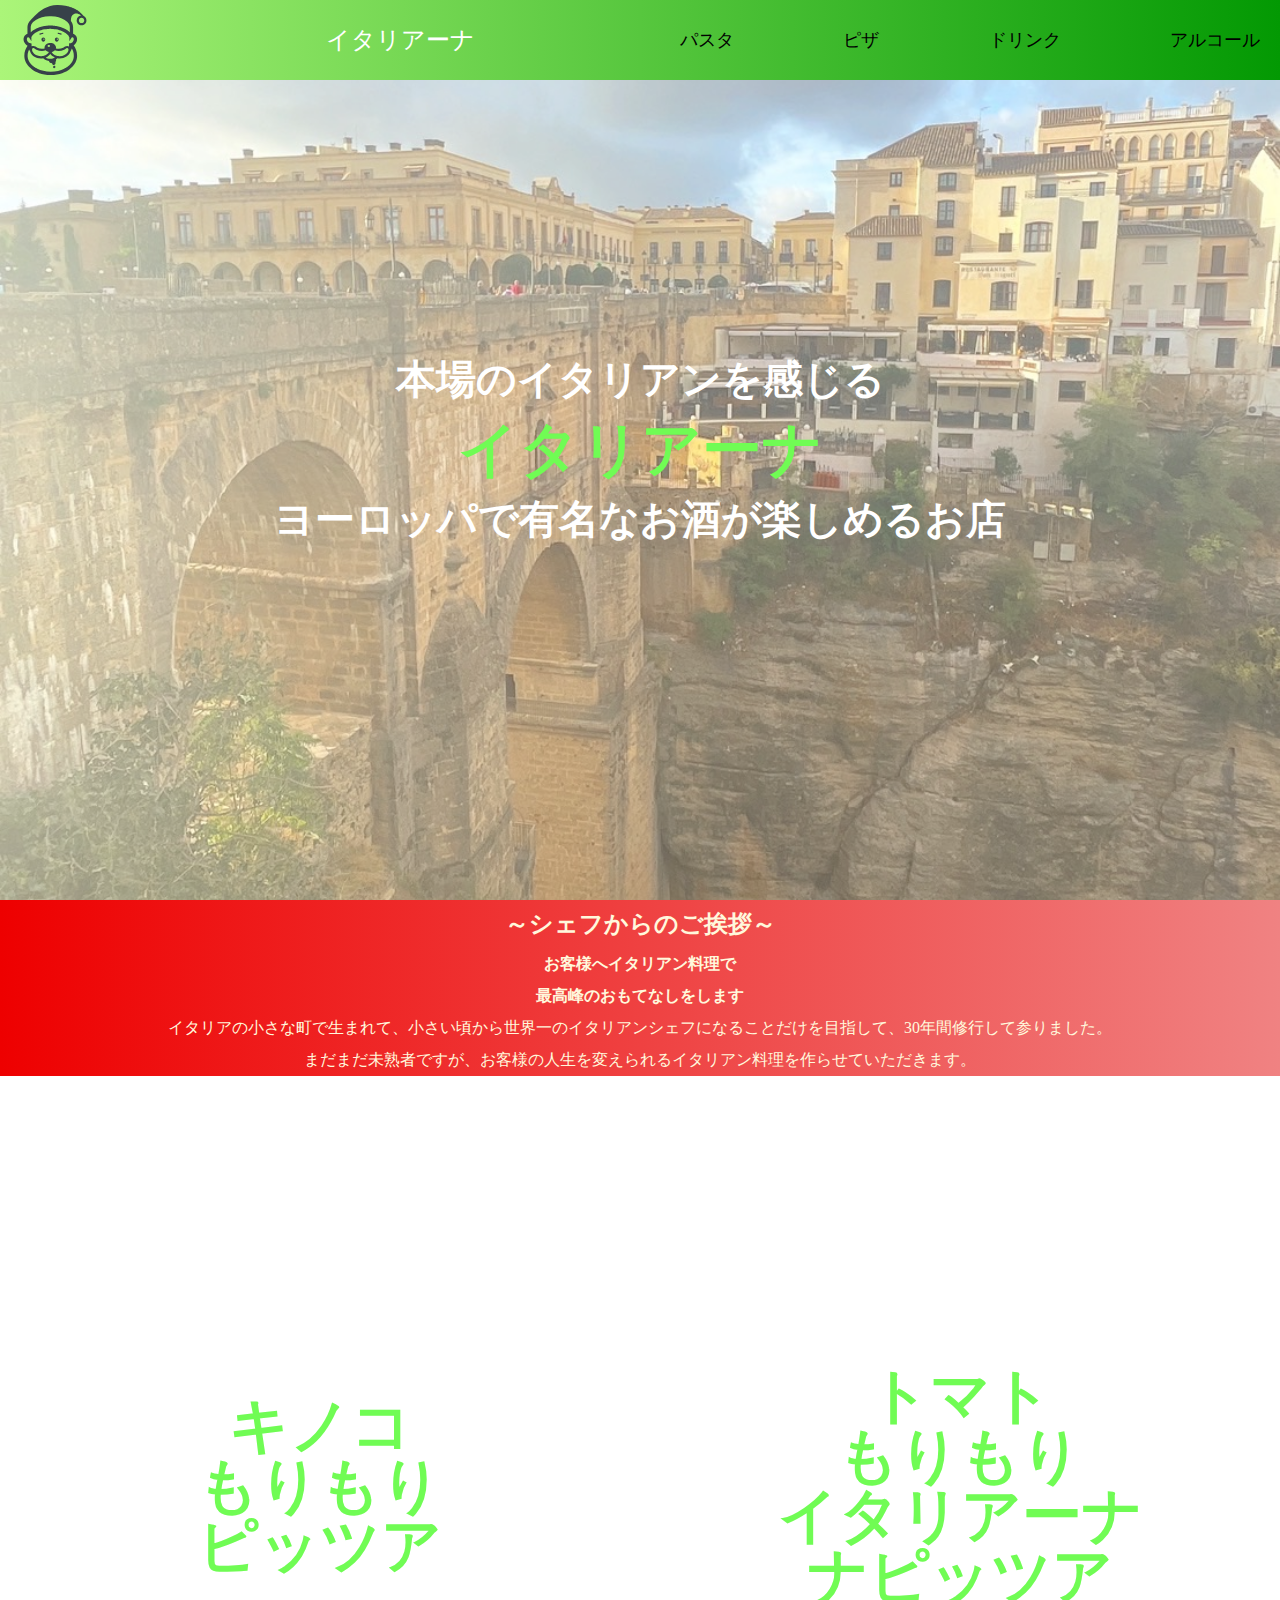
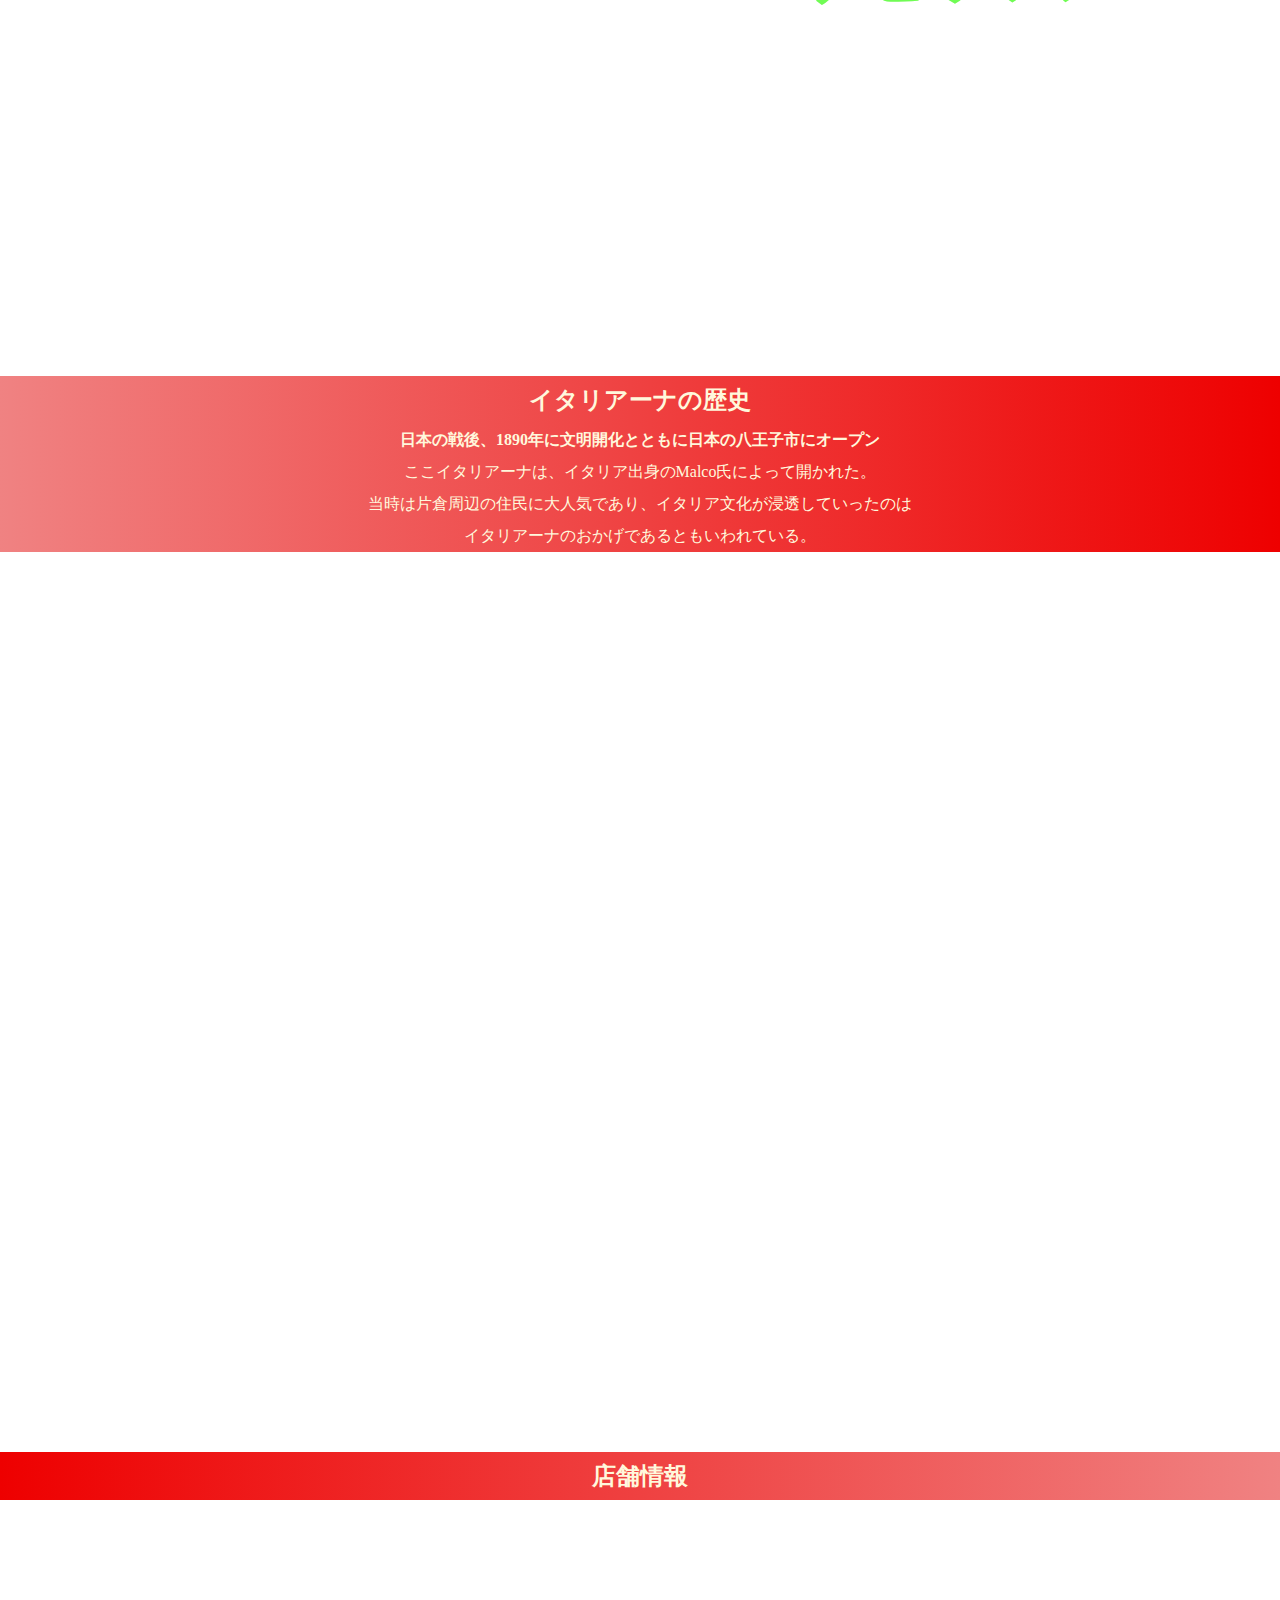
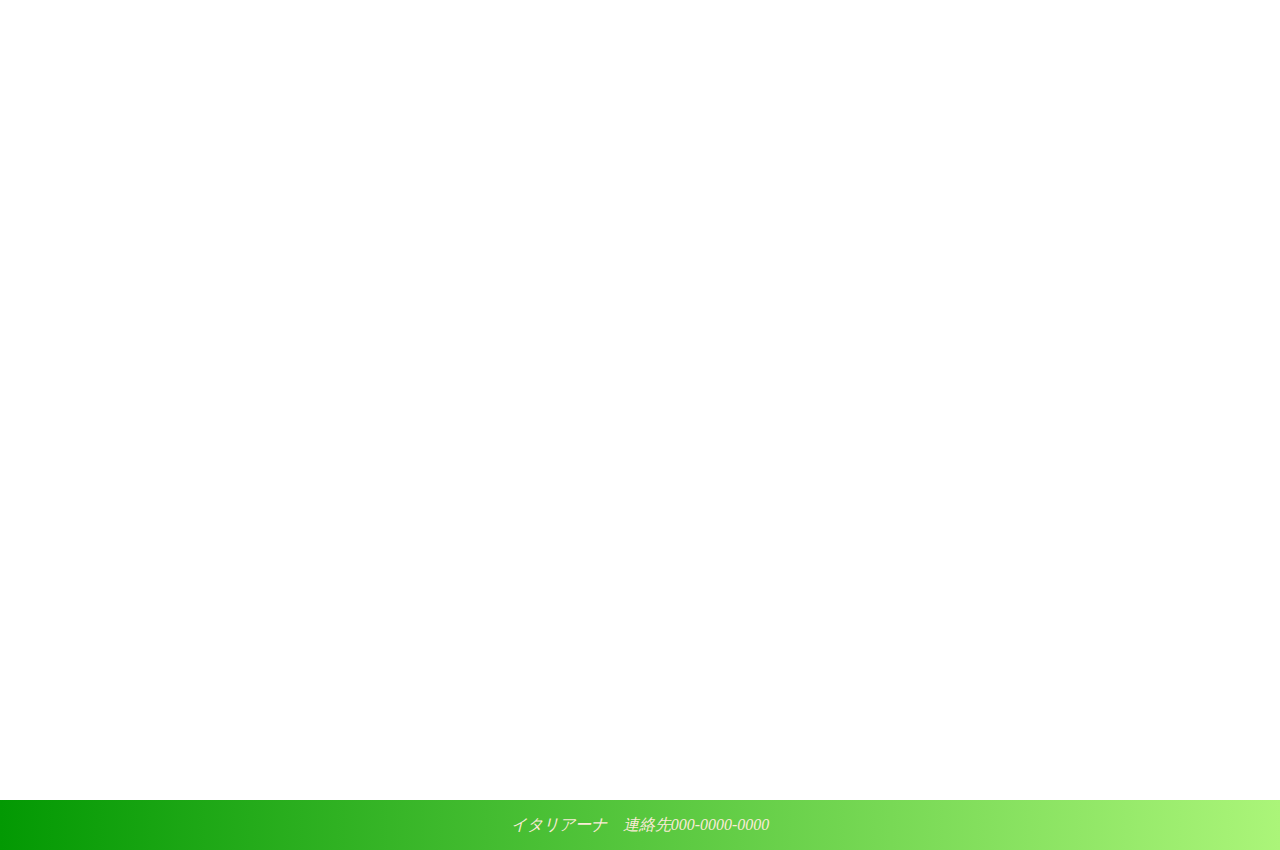
<file: index.html>
<!DOCTYPE html>
<html lang="ja">
    <head>
        <meta charset="UTF-8">
        <meta http-equiv="X-UA-Compatible" content="IE=edge">
        <meta name="viewport" content="width=device-width, initial-scale=1.0">
        <link rel="stylesheet" href="css/style.css">
        <title>イタリアーナ</title>
    </head>
    <body>
        <div class="container">
            <header class="header">
                <div class="header__inner">
                    <h1 class="header__title header-title">
                        <a href="#">
                            <img src="images/logo/santa.svg" alt="ロゴ画像">
                        </a>
                    </h1>
                    <div class="restaurant" style="font-size: 150%; color:white">イタリアーナ</div>
                    <nav class="header__nav nav" id="js-nav">
                        <ul class="nav__items nav-items">
                            <li class="nav-items__item"><a href="/">パスタ</a></li>
                            <li class="nav-items__item"><a href="/">ピザ</a></li>
                            <li class="nav-items__item"><a href="/">ドリンク</a></li>
                            <li class="nav-items__item"><a href="/sub/index.html">アルコール</a></li>
                        </ul>
                    </nav>
                    <button class="header__info info" id="js-info">
                        <span></span>
                        <span></span>
                        <span></span>
                    </button>
                </div>
            </header>

            <main class="main">
                <div class="main__inner main__inner3">
                    <div>
                        <h1>本場のイタリアンを感じる</h1>
                        <h2>イタリアーナ</h2>
                        <h3>ヨーロッパで有名なお酒が楽しめるお店</h3>
                    </div>
                </div>

                <div class="contents content">
                    <h1>～シェフからのご挨拶～</h1>
                <h2>お客様へイタリアン料理で<br>最高峰のおもてなしをします</h2>
                    <p>
                        イタリアの小さな町で生まれて、小さい頃から世界一のイタリアンシェフになることだけを目指して、30年間修行して参りました。
                        <br>まだまだ未熟者ですが、お客様の人生を変えられるイタリアン料理を作らせていただきます。
                    </p>
                </div>
                
                <a href="/~c0b21122/index.html">
                    <div style="display: flex;">
                        <div class="main__inner main__inner4">
                            <div>
                                <h1>イタリアーナ特製</h1>
                                <h2>キノコ<br>もりもり<br>ピッツア</h2>
                                <p><u>一口食べた瞬間</u><br>あなたの口の中いっぱいに<br>キノコの香りが！</p>
                            </div>
                        </div>
                        <div class="main__inner main__inner5">
                            <div>
                                <h1>イタリアーナ特製</h1>
                                <h2>トマト<br>もりもり<br>イタリアーナ<br>ナピッツア</h2>
                                <p><u>ヨーロッパ産</u><br>トマトをふんだんに<br>味わえる！</p>
                            </div>
                        </div>
                    </div>
                </a>

                <div class="contents content1">
                    <h1>イタリアーナの歴史</h1>
                    <h2>日本の戦後、1890年に文明開化とともに日本の八王子市にオープン</h2>
                    <p>
                        ここイタリアーナは、イタリア出身のMalco氏によって開かれた。
                        <br>当時は片倉周辺の住民に大人気であり、イタリア文化が浸透していったのは
                        <br>イタリアーナのおかげであるともいわれている。
                    </p>
                </div>

                <div class="main__inner main__inner2">
                    <div style="line-height: 2;">
                        <h1>ヨーロッパ風テラスもご用意しております</h1>
                        <h3>ご利用のお客様からは<br>「日本一のテラスです」<br>とお声をいただいております</h3>
                    </div>
                </div>

                <div class="contents content2">
                    <h1>店舗情報</h1>
                </div>

                <div class="main__inner main__inner1">
                    <div id="calender">
                        <table>
                            <tr>
                                <th>曜日</th>
                                <th>時間帯</th>
                            </tr>
                            <tr>
                                <td>月</td>
                                <td>clsoed</td>
                            </tr>
                            <tr>
                                <td>火</td>
                            <td>10:00~21:00</td>
                            </tr>
                            <tr>
                                <td>水</td>
                                <td>10:00~21:00</td>
                            </tr>
                            <tr>
                                <td>木</td>
                                <td>closed</td>
                            </tr>
                            <tr>
                                <td>金</td>
                                <td>10:00~21:00</td>
                            </tr>
                            <tr>
                                <td>土</td>
                                <td>9:00~22:00</td>
                            </tr>
                            <tr>
                                <td>日</td>
                                <td>9:00~22:00</td>
                            </tr>
                        </table>
                    </div>

                    <div id="access">
                        <p>イタリアーナ　片柳店</p>
                        <iframe src="https://www.google.com/maps/embed?pb=!1m18!1m12!1m3!1d3243.060004354666!2d139.3383109222105!3d35.62624722168043!2m3!1f0!2f0!3f0!3m2!1i1024!2i768!4f13.1!3m3!1m2!1s0x60191da087251b27%3A0x6ab4ad357b17d869!2z5p2x5Lqs5bel56eR5aSn5a2mIOeglOeptuajn--8oQ!5e0!3m2!1sja!2sjp!4v1667754700833!5m2!1sja!2sjp" style="border:0;" allowfullscreen="" loading="lazy" referrerpolicy="no-referrer-when-downgrade"></iframe>
                    </div>                    
                </div>
            </main>

            <footer class="footer">
                <div class="footer__inner">
                    <div>イタリアーナ　連絡先000-0000-0000</div>
                </div>
            </footer>

        </div>
        <script src="/js/index.js"></script>
    </body>
</html>
</file>
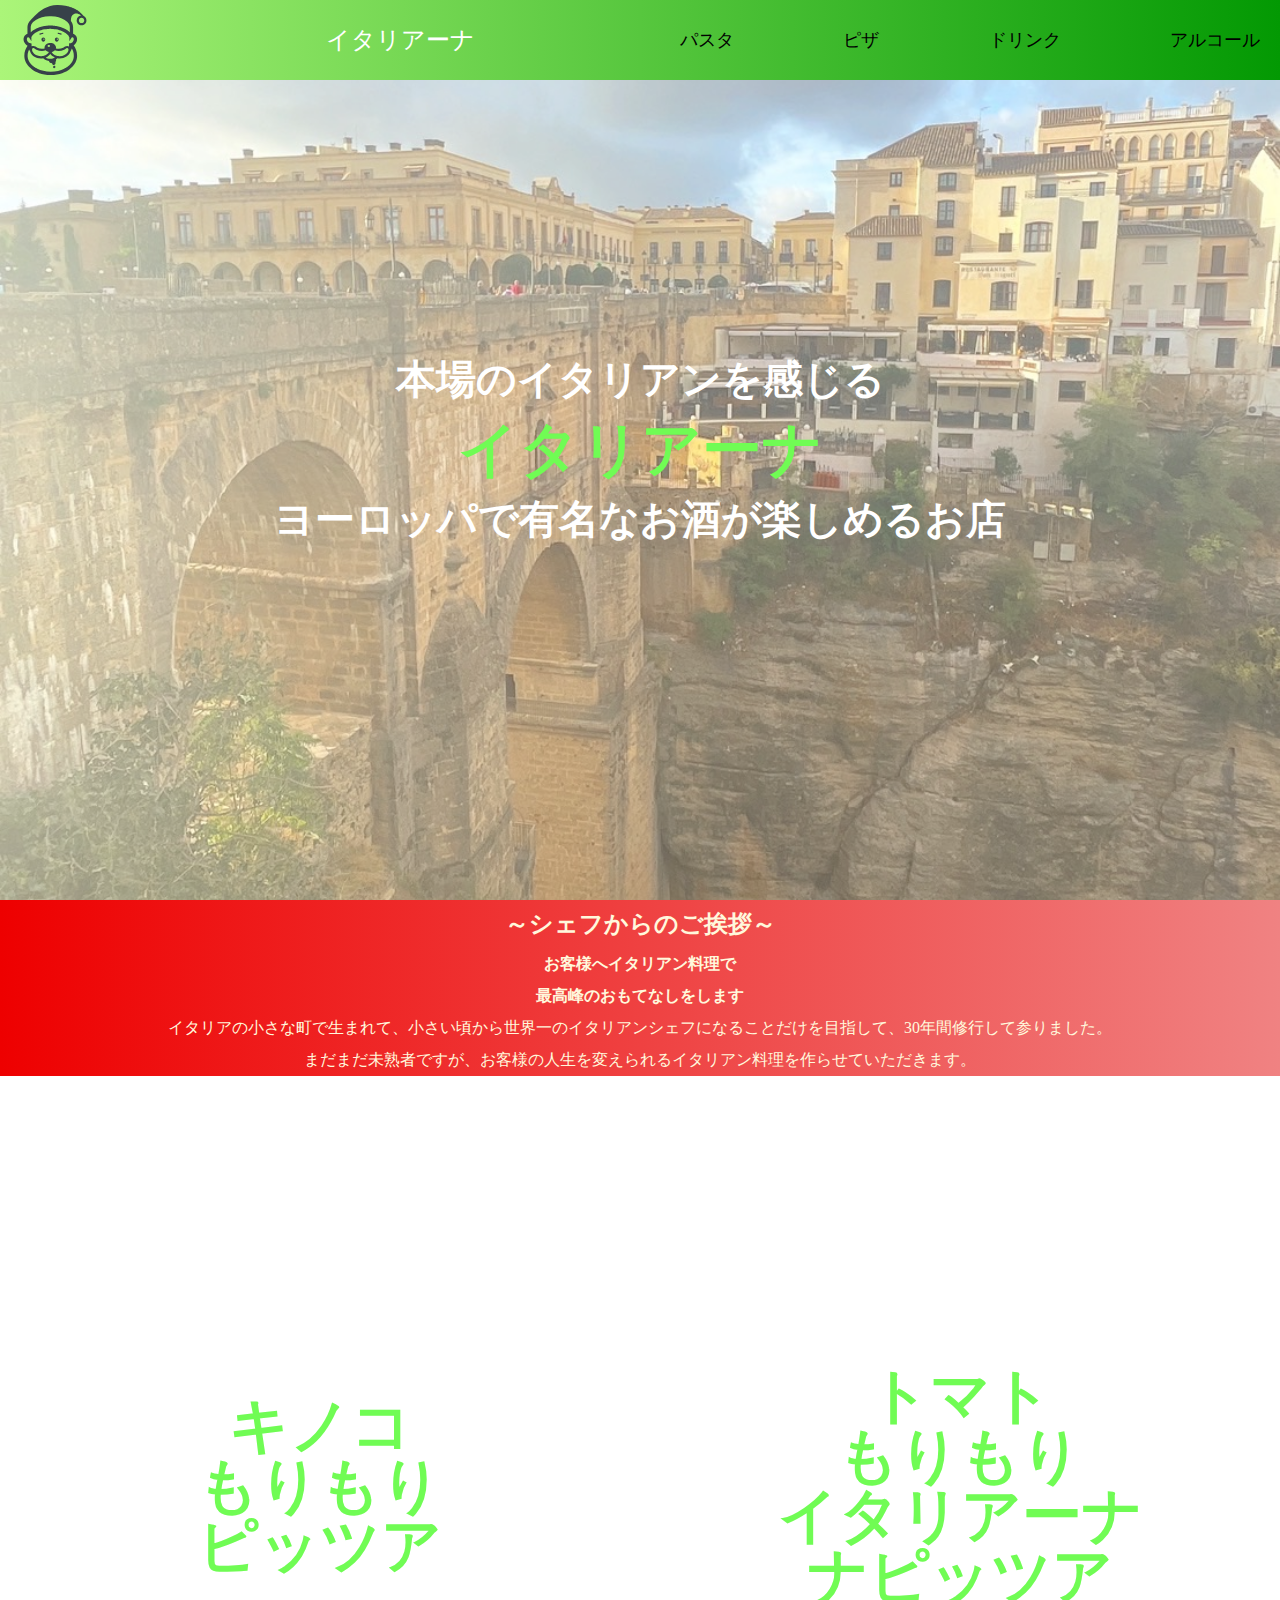
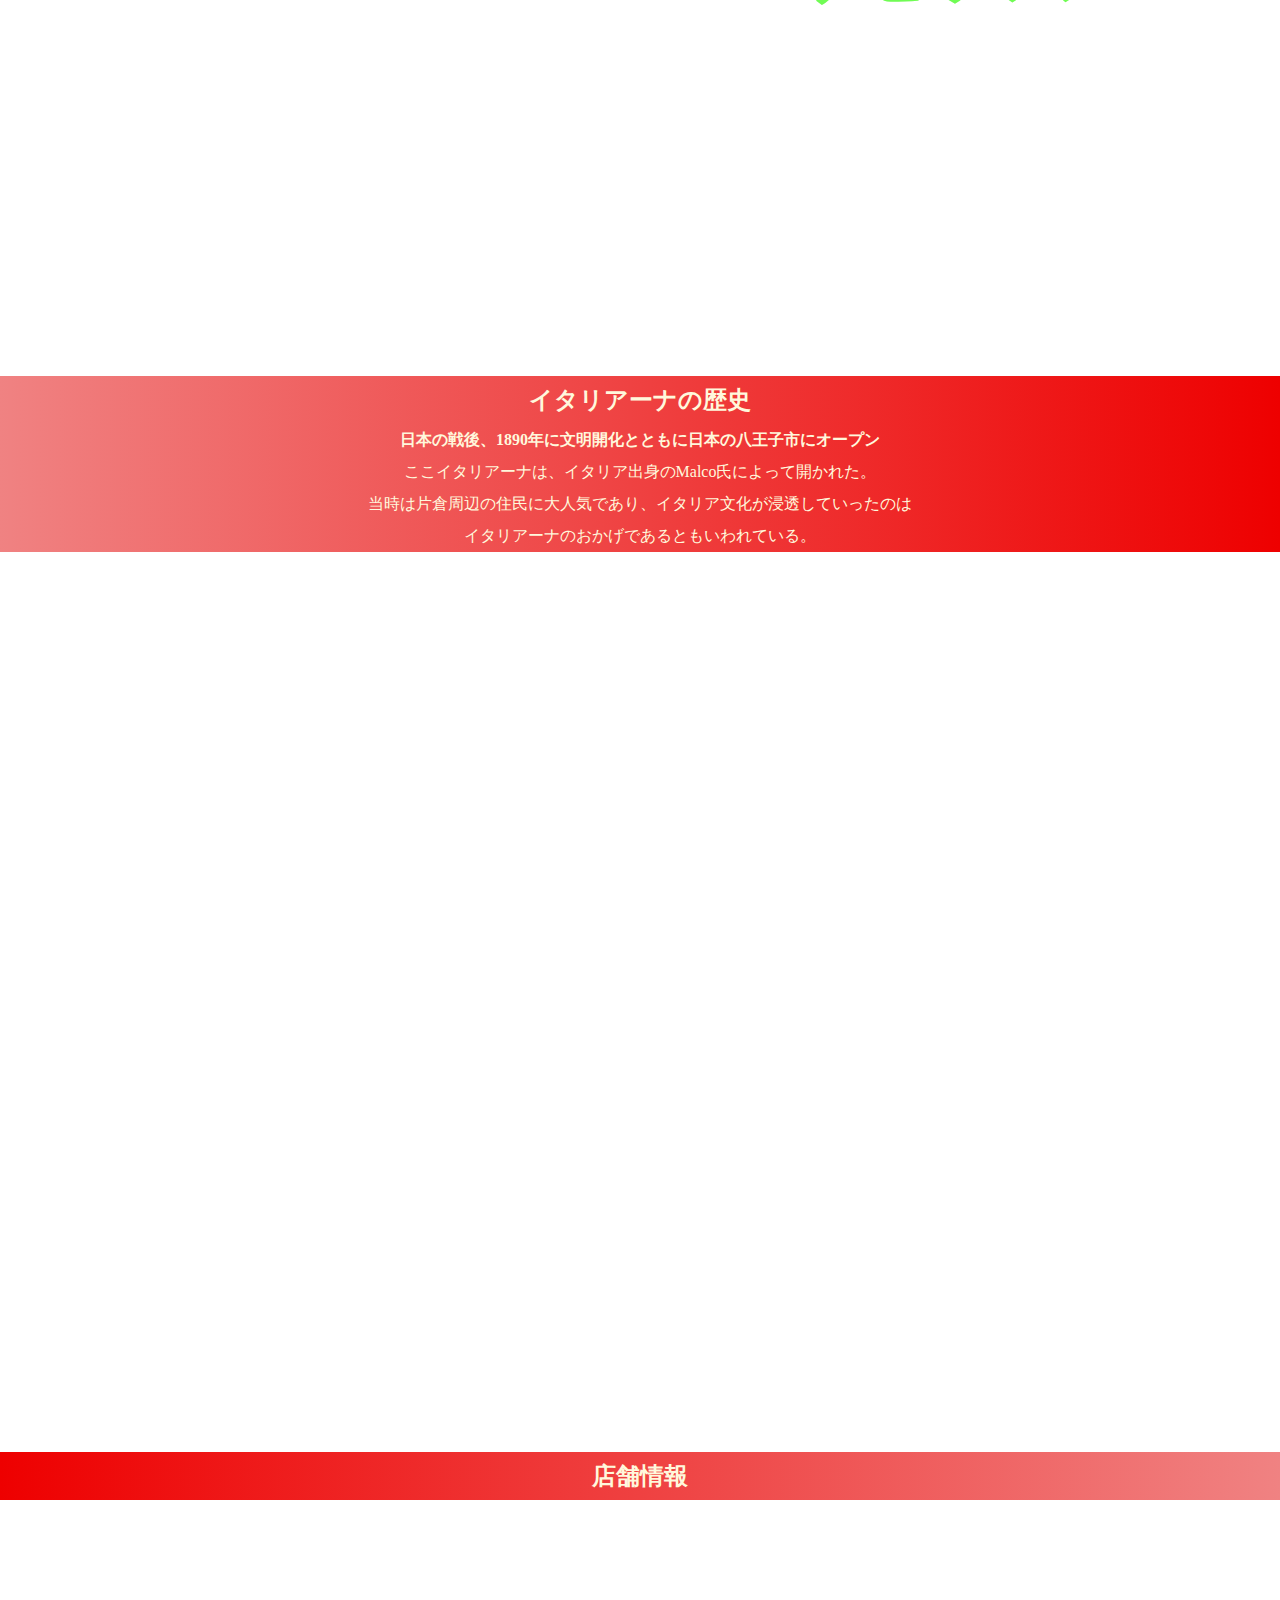
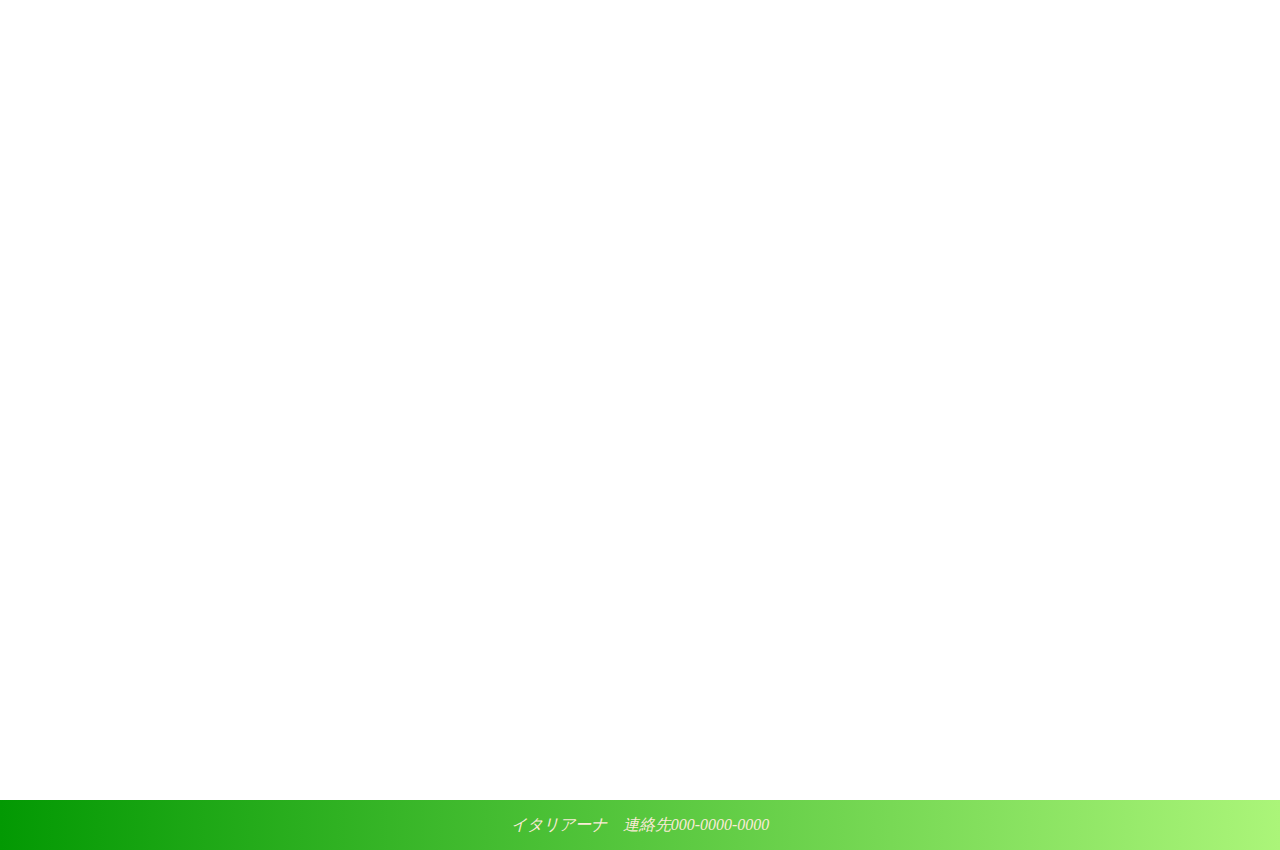
<file: public/index.html>
<!DOCTYPE html>
<html lang="ja">
    <head>
        <meta charset="UTF-8">
        <meta http-equiv="X-UA-Compatible" content="IE=edge">
        <meta name="viewport" content="width=device-width, initial-scale=1.0">
        <link rel="stylesheet" href="css/style.css">
        <title>イタリアーナ</title>
    </head>
    <body>
        <div class="container">
            <header class="header">
                <div class="header__inner">
                    <h1 class="header__title header-title">
                        <a href="#">
                            <img src="/images/logo/santa.svg" alt="ロゴ画像">
                        </a>
                    </h1>
                    <div class="restaurant" style="font-size: 150%; color:white">イタリアーナ</div>
                    <nav class="header__nav nav" id="js-nav">
                        <ul class="nav__items nav-items">
                            <li class="nav-items__item"><a href="/">パスタ</a></li>
                            <li class="nav-items__item"><a href="/">ピザ</a></li>
                            <li class="nav-items__item"><a href="/">ドリンク</a></li>
                            <li class="nav-items__item"><a href="/sub/index.html">アルコール</a></li>
                        </ul>
                    </nav>
                    <button class="header__info info" id="js-info">
                        <span></span>
                        <span></span>
                        <span></span>
                    </button>
                </div>
            </header>

            <main class="main">
                <div class="main__inner main__inner3">
                    <div>
                        <h1>本場のイタリアンを感じる</h1>
                        <h2>イタリアーナ</h2>
                        <h3>ヨーロッパで有名なお酒が楽しめるお店</h3>
                    </div>
                </div>

                <div class="contents content">
                    <h1>～シェフからのご挨拶～</h1>
                <h2>お客様へイタリアン料理で<br>最高峰のおもてなしをします</h2>
                    <p>
                        イタリアの小さな町で生まれて、小さい頃から世界一のイタリアンシェフになることだけを目指して、30年間修行して参りました。
                        <br>まだまだ未熟者ですが、お客様の人生を変えられるイタリアン料理を作らせていただきます。
                    </p>
                </div>
                
                <a href="/~c0b21122/index.html">
                    <div style="display: flex;">
                        <div class="main__inner main__inner4">
                            <div>
                                <h1>イタリアーナ特製</h1>
                                <h2>キノコ<br>もりもり<br>ピッツア</h2>
                                <p><u>一口食べた瞬間</u><br>あなたの口の中いっぱいに<br>キノコの香りが！</p>
                            </div>
                        </div>
                        <div class="main__inner main__inner5">
                            <div>
                                <h1>イタリアーナ特製</h1>
                                <h2>トマト<br>もりもり<br>イタリアーナ<br>ナピッツア</h2>
                                <p><u>ヨーロッパ産</u><br>トマトをふんだんに<br>味わえる！</p>
                            </div>
                        </div>
                    </div>
                </a>

                <div class="contents content1">
                    <h1>イタリアーナの歴史</h1>
                    <h2>日本の戦後、1890年に文明開化とともに日本の八王子市にオープン</h2>
                    <p>
                        ここイタリアーナは、イタリア出身のMalco氏によって開かれた。
                        <br>当時は片倉周辺の住民に大人気であり、イタリア文化が浸透していったのは
                        <br>イタリアーナのおかげであるともいわれている。
                    </p>
                </div>

                <div class="main__inner main__inner2">
                    <div style="line-height: 2;">
                        <h1>ヨーロッパ風テラスもご用意しております</h1>
                        <h3>ご利用のお客様からは<br>「日本一のテラスです」<br>とお声をいただいております</h3>
                    </div>
                </div>

                <div class="contents content2">
                    <h1>店舗情報</h1>
                </div>

                <div class="main__inner main__inner1">
                    <div id="calender">
                        <table>
                            <tr>
                                <th>曜日</th>
                                <th>時間帯</th>
                            </tr>
                            <tr>
                                <td>月</td>
                                <td>clsoed</td>
                            </tr>
                            <tr>
                                <td>火</td>
                            <td>10:00~21:00</td>
                            </tr>
                            <tr>
                                <td>水</td>
                                <td>10:00~21:00</td>
                            </tr>
                            <tr>
                                <td>木</td>
                                <td>closed</td>
                            </tr>
                            <tr>
                                <td>金</td>
                                <td>10:00~21:00</td>
                            </tr>
                            <tr>
                                <td>土</td>
                                <td>9:00~22:00</td>
                            </tr>
                            <tr>
                                <td>日</td>
                                <td>9:00~22:00</td>
                            </tr>
                        </table>
                    </div>

                    <div id="access">
                        <p>イタリアーナ　片柳店</p>
                        <iframe src="https://www.google.com/maps/embed?pb=!1m18!1m12!1m3!1d3243.060004354666!2d139.3383109222105!3d35.62624722168043!2m3!1f0!2f0!3f0!3m2!1i1024!2i768!4f13.1!3m3!1m2!1s0x60191da087251b27%3A0x6ab4ad357b17d869!2z5p2x5Lqs5bel56eR5aSn5a2mIOeglOeptuajn--8oQ!5e0!3m2!1sja!2sjp!4v1667754700833!5m2!1sja!2sjp" style="border:0;" allowfullscreen="" loading="lazy" referrerpolicy="no-referrer-when-downgrade"></iframe>
                    </div>                    
                </div>
            </main>

            <footer class="footer">
                <div class="footer__inner">
                    <div>イタリアーナ　連絡先000-0000-0000</div>
                </div>
            </footer>

        </div>
        <script src="/js/index.js"></script>
    </body>
</html>
</file>
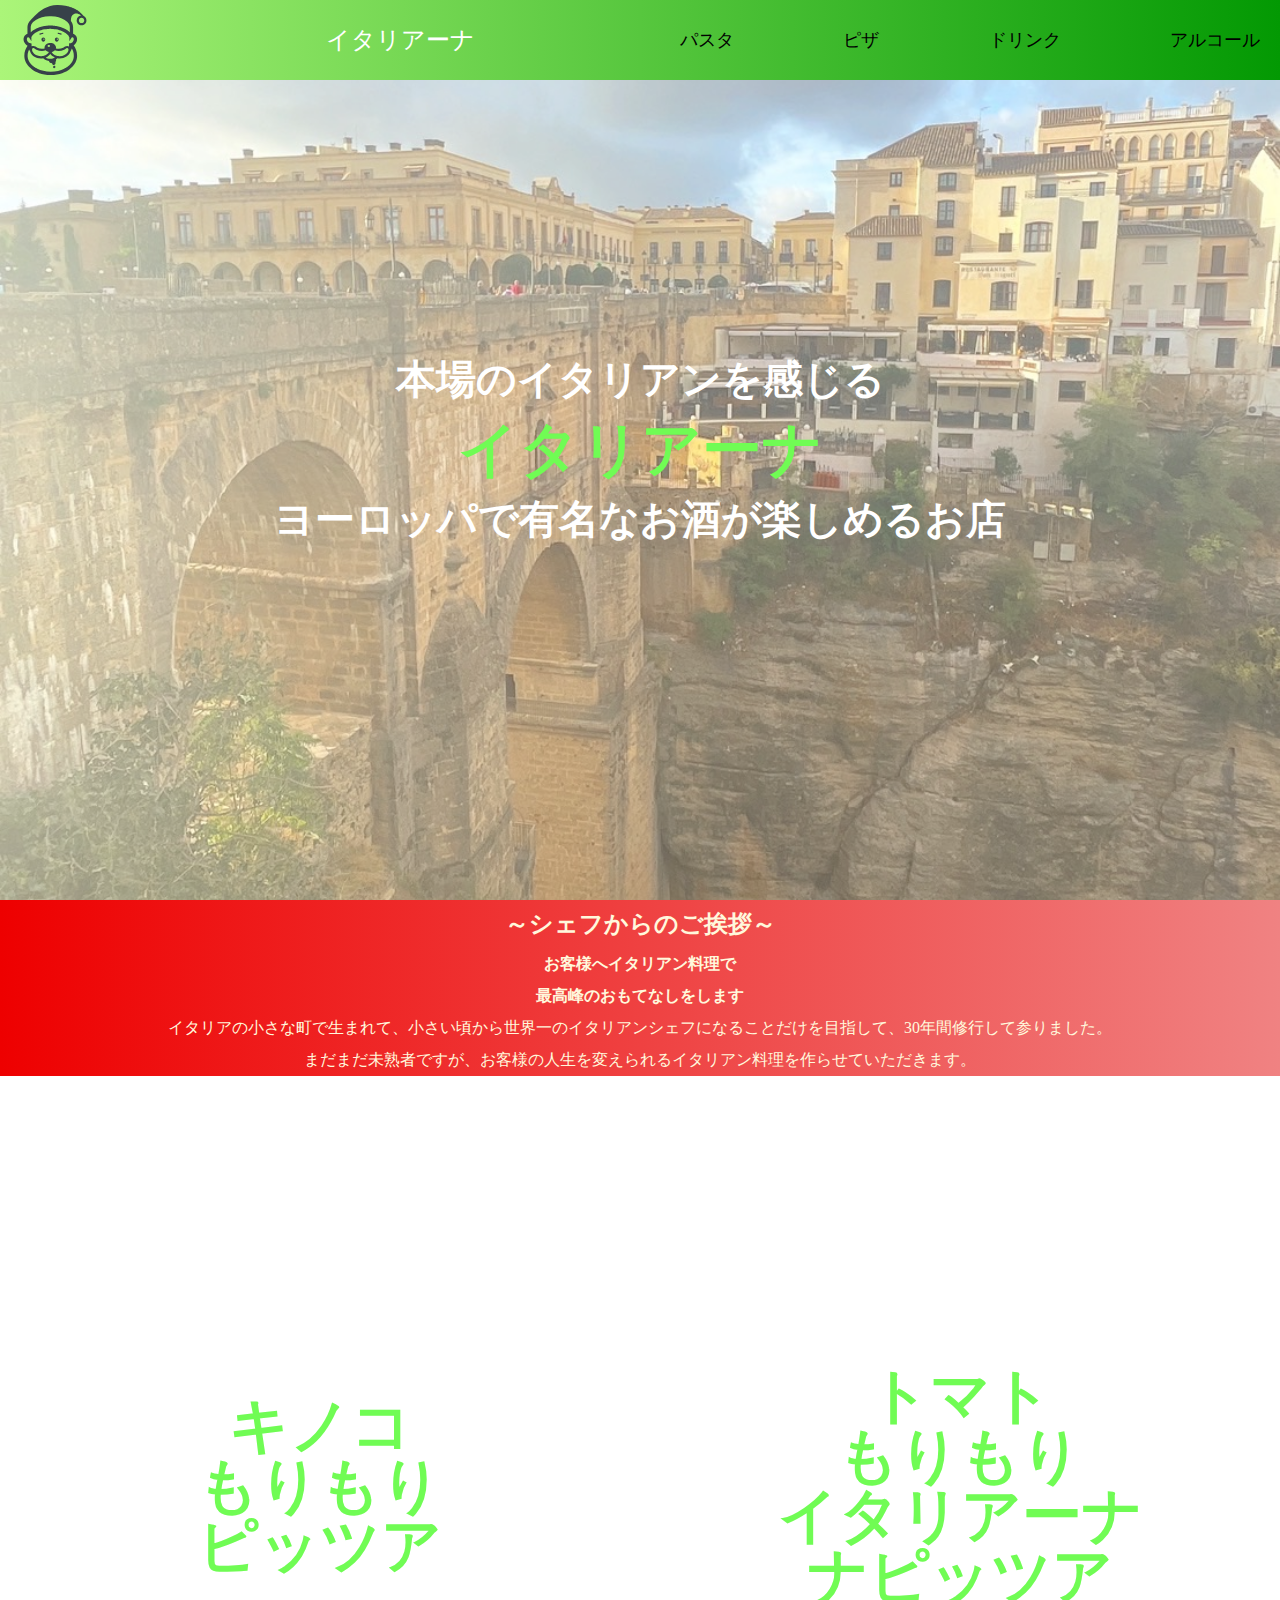
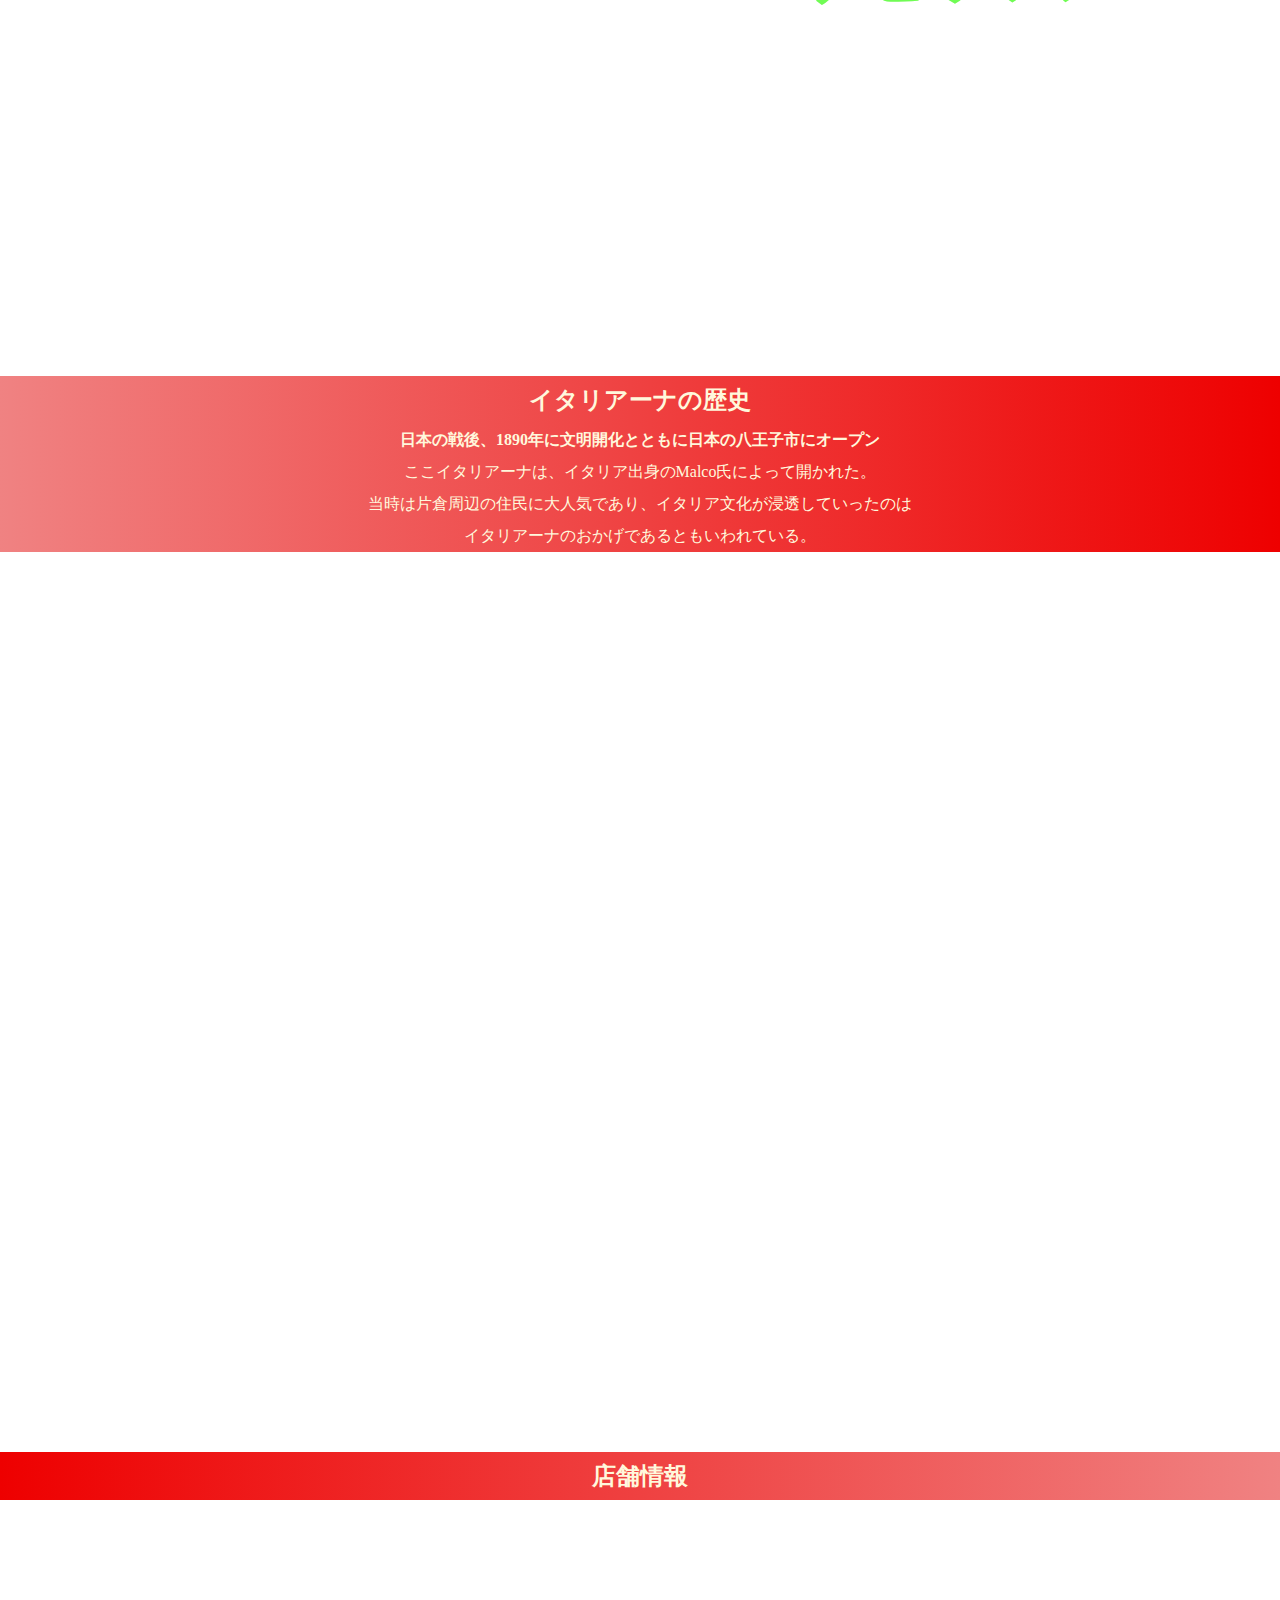
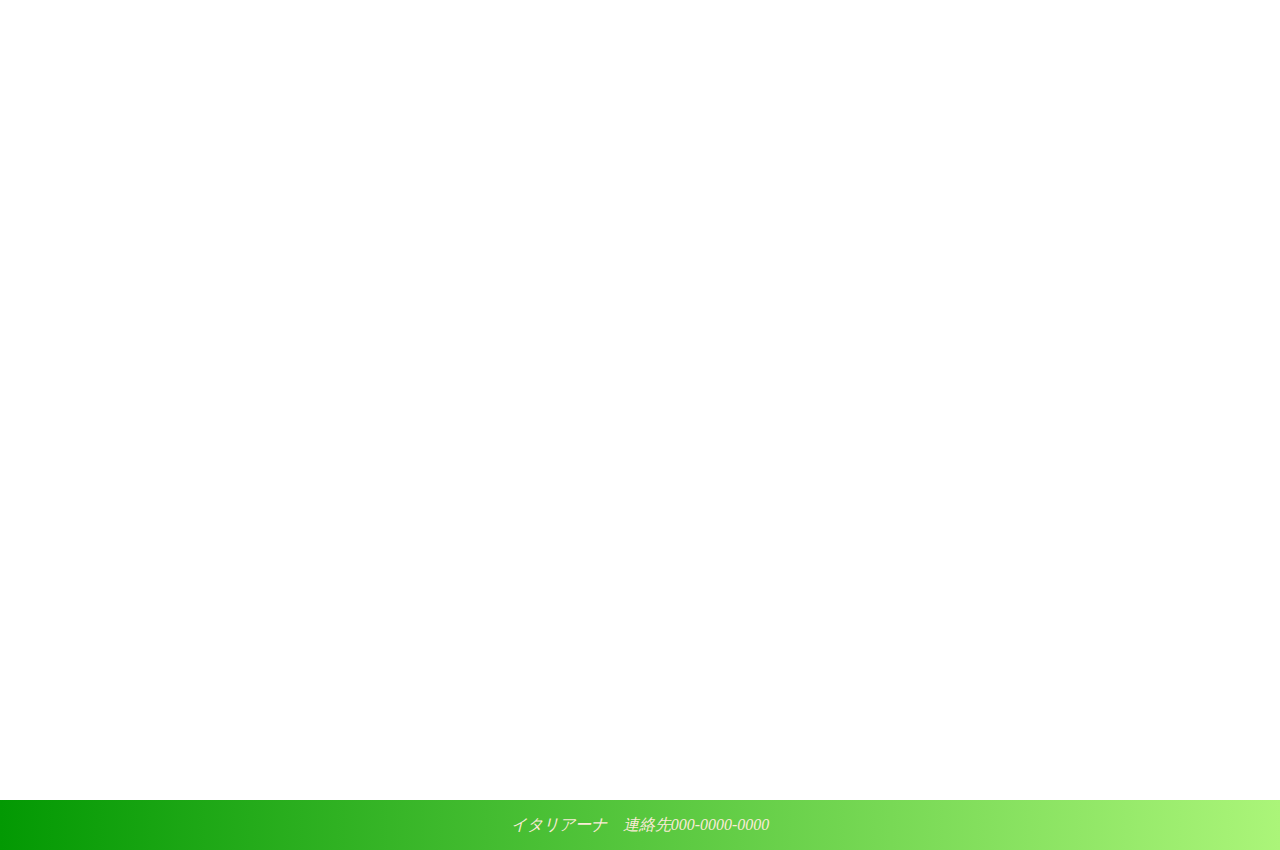
<file: static/index.html>
<!DOCTYPE html>
<html lang="ja">
    <head>
        <meta charset="UTF-8">
        <meta http-equiv="X-UA-Compatible" content="IE=edge">
        <meta name="viewport" content="width=device-width, initial-scale=1.0">
        <link rel="stylesheet" href="./css/style.css">
        <title>イタリアーナ</title>
    </head>
    <body>
        <div class="container">
            <header class="header">
                <div class="header__inner">
                    <h1 class="header__title header-title">
                        <a href="#">
                            <img src="./images/logo/santa.svg" alt="ロゴ画像">
                        </a>
                    </h1>
                    <div class="restaurant" style="font-size: 150%; color:white">イタリアーナ</div>
                    <nav class="header__nav nav" id="js-nav">
                        <ul class="nav__items nav-items">
                            <li class="nav-items__item"><a href="./">パスタ</a></li>
                            <li class="nav-items__item"><a href="./">ピザ</a></li>
                            <li class="nav-items__item"><a href="./">ドリンク</a></li>
                            <li class="nav-items__item"><a href="./sub/index.html">アルコール</a></li>
                        </ul>
                    </nav>
                    <button class="header__info info" id="js-info">
                        <span></span>
                        <span></span>
                        <span></span>
                    </button>
                </div>
            </header>

            <main class="main">
                <div class="main__inner main__inner3">
                    <div>
                        <h1>本場のイタリアンを感じる</h1>
                        <h2>イタリアーナ</h2>
                        <h3>ヨーロッパで有名なお酒が楽しめるお店</h3>
                    </div>
                </div>

                <div class="contents content">
                    <h1>～シェフからのご挨拶～</h1>
                <h2>お客様へイタリアン料理で<br>最高峰のおもてなしをします</h2>
                    <p>
                        イタリアの小さな町で生まれて、小さい頃から世界一のイタリアンシェフになることだけを目指して、30年間修行して参りました。
                        <br>まだまだ未熟者ですが、お客様の人生を変えられるイタリアン料理を作らせていただきます。
                    </p>
                </div>
                
                <a href="./">
                    <div style="display: flex;">
                        <div class="main__inner main__inner4">
                            <div>
                                <h1>イタリアーナ特製</h1>
                                <h2>キノコ<br>もりもり<br>ピッツア</h2>
                                <p><u>一口食べた瞬間</u><br>あなたの口の中いっぱいに<br>キノコの香りが！</p>
                            </div>
                        </div>
                        <div class="main__inner main__inner5">
                            <div>
                                <h1>イタリアーナ特製</h1>
                                <h2>トマト<br>もりもり<br>イタリアーナ<br>ナピッツア</h2>
                                <p><u>ヨーロッパ産</u><br>トマトをふんだんに<br>味わえる！</p>
                            </div>
                        </div>
                    </div>
                </a>

                <div class="contents content1">
                    <h1>イタリアーナの歴史</h1>
                    <h2>日本の戦後、1890年に文明開化とともに日本の八王子市にオープン</h2>
                    <p>
                        ここイタリアーナは、イタリア出身のMalco氏によって開かれた。
                        <br>当時は片倉周辺の住民に大人気であり、イタリア文化が浸透していったのは
                        <br>イタリアーナのおかげであるともいわれている。
                    </p>
                </div>

                <div class="main__inner main__inner2">
                    <div style="line-height: 2;">
                        <h1>ヨーロッパ風テラスもご用意しております</h1>
                        <h3>ご利用のお客様からは<br>「日本一のテラスです」<br>とお声をいただいております</h3>
                    </div>
                </div>

                <div class="contents content2">
                    <h1>店舗情報</h1>
                </div>

                <div class="main__inner main__inner1">
                    <div id="calender">
                        <table>
                            <tr>
                                <th>曜日</th>
                                <th>時間帯</th>
                            </tr>
                            <tr>
                                <td>月</td>
                                <td>clsoed</td>
                            </tr>
                            <tr>
                                <td>火</td>
                            <td>10:00~21:00</td>
                            </tr>
                            <tr>
                                <td>水</td>
                                <td>10:00~21:00</td>
                            </tr>
                            <tr>
                                <td>木</td>
                                <td>closed</td>
                            </tr>
                            <tr>
                                <td>金</td>
                                <td>10:00~21:00</td>
                            </tr>
                            <tr>
                                <td>土</td>
                                <td>9:00~22:00</td>
                            </tr>
                            <tr>
                                <td>日</td>
                                <td>9:00~22:00</td>
                            </tr>
                        </table>
                    </div>

                    <div id="access">
                        <p>イタリアーナ　片柳店</p>
                        <iframe src="https://www.google.com/maps/embed?pb=!1m18!1m12!1m3!1d3243.060004354666!2d139.3383109222105!3d35.62624722168043!2m3!1f0!2f0!3f0!3m2!1i1024!2i768!4f13.1!3m3!1m2!1s0x60191da087251b27%3A0x6ab4ad357b17d869!2z5p2x5Lqs5bel56eR5aSn5a2mIOeglOeptuajn--8oQ!5e0!3m2!1sja!2sjp!4v1667754700833!5m2!1sja!2sjp" style="border:0;" allowfullscreen="" loading="lazy" referrerpolicy="no-referrer-when-downgrade"></iframe>
                    </div>                    
                </div>
            </main>

            <footer class="footer">
                <div class="footer__inner">
                    <div>イタリアーナ　連絡先000-0000-0000</div>
                </div>
            </footer>

        </div>
        <script src="./js/index.js"></script>
    </body>
</html>
</file>
<file: css/style.css>
html,
body,
div,
span,
object,
iframe,
h1,
h2,
h3,
h4,
h5,
h6,
p,
blockquote,
pre,
abbr,
address,
cite,
code,
del,
dfn,
em,
img,
ins,
kbd,
q,
samp,
small,
strong,
sub,
sup,
var,
b,
i,
dl,
dt,
dd,
ol,
ul,
li,
fieldset,
form,
label,
legend,
table,
caption,
tbody,
tfoot,
thead,
tr,
th,
td,
article,
aside,
canvas,
details,
figcaption,
figure,
footer,
header,
hgroup,
menu,
nav,
section,
summary,
time,
mark,
audio,
video {
  margin: 0;
  /* padding: 0; */
  border: 0;
  outline: 0;
  font-size: 100%;
  vertical-align: baseline;
  background: transparent;
}

body {
  line-height: 1;
}

article,
aside,
details,
figcaption,
figure,
footer,
header,
hgroup,
menu,
nav,
section {
  display: block;
}

nav ul {
  list-style: none;
}

blockquote,
q {
  quotes: none;
}

blockquote:before,
blockquote:after,
q:before,
q:after {
  content: '';
  content: none;
}

a {
  margin: 0;
  padding: 0;
  font-size: 100%;
  vertical-align: baseline;
  background: transparent;
}

/* change colours to suit your needs */
ins {
  background-color: #ff9;
  color: #000;
  text-decoration: none;
}

/* change colours to suit your needs */
mark {
  background-color: #ff9;
  color: #000;
  font-style: italic;
  font-weight: bold;
}

del {
  text-decoration: line-through;
}

abbr[title],
dfn[title] {
  border-bottom: 1px dotted;
  cursor: help;
}

table {
  border-collapse: collapse;
  border-spacing: 0;
}

/* change border colour to suit your needs */
hr {
  display: block;
  height: 1px;
  border: 0;
  border-top: 1px solid #cccccc;
  margin: 1em 0;
  padding: 0;
}

input,
select {
  vertical-align: middle;
}


/* 調整用スタイル */

a {
  text-decoration: none;
}


ul,
li {
  list-style: none;
}


/* メイン */




main {
  background: linear-gradient(135deg, rgb(226, 212, 212),  rgb(60, 228, 13));
  background: -webkit-linear-gradient(-45deg, rgb(243, 177, 177),  rgb(148, 245, 103));
  background: -moz-linear-gradient(45deg, rgb(235, 230, 230),  rgb(128, 245, 167));
  display: flex;
  top: 80px;
  padding-top: 10px;
}


.main {
  display: inline;
}


.main__inner {
  width: 100%;
  height: 100vh;
  max-height: 100%;
  display: flex;
  justify-content: center;
  align-items: flex-end;
  background-size: cover;
  background-position: center;
  background-attachment: fixed;
  opacity: 0.7;
}


/* @supports not (-webkit-touch-callout: none) { 
  .main__inner1 {
    background: url(/images/background_image/IMG_1.JPG);
  }

　.main__inner2 {
    background: url(/images/background_image/IMG_2.JPG);
  }

　.main__inner3 {
    background: url(/images/background_image/IMG_3.JPG);
　}

  .main__inner4 {
    background: url(/images/slideshow/2.jpg);
  }


  .main__inner5 {
    background: url(/images/slideshow/3.jpg);
  }

  .main__inner6 {
    background: url(/images/slideshow/4.jpg);
  }
}
 */
.contents {
  margin: 0;
  padding: 0 40px;
  background: linear-gradient(to right ,rgb(238, 0, 0), rgb(240, 130, 130));
  text-align: center;
  color: cornsilk;
  line-height: 2;
}

.content1 {
      background: linear-gradient(to left ,rgb(238, 0, 0), rgb(240, 130, 130));
}


iframe {
  width: 150px;
  height: 150px;
}

@media screen and (min-width: 730px){
  iframe {
    width: 400px;
    height: 300px;
  }
}  

.contents h1 {
  font-size: 150%;
}


.main__inner div {
  font-size: 15px;
  margin: auto;
  color: white;
  text-align: center;
}


@media screen and (min-width: 730px){
  .main__inner div {
    font-size: 40px;
  }
}


.main__inner h2{
  padding: 20px 0;
  font-size: 150%;
  color:rgb(53, 252, 13);
}


.main__inner1 {
  background-image: url(/images/background_image/IMG_1.JPG);
}

.main__inner2 {
  background-image: url(/images/background_image/IMG_2.JPG);
}

.main__inner3 {
  background-image: url(/images/background_image/IMG_3.JPG);
}


.main__inner4 {
  background-image: url(/images/slideshow/2.jpg);
}


.main__inner5 {
  background-image: url(/images/slideshow/3.jpg);
}


.main__inner6 {
  background-image: url(/images/slideshow/4.jpg);
}

/* ヘッダー */


.header {
  background: linear-gradient(to left, rgb(3, 153, 3), rgb(171, 245, 121));
  width: 100%;
  height: 50px;
  position: fixed;
  top: 0;
  left: 0;
  right: 0;
  z-index: 999;
}


@media screen and (min-width: 960px) {
  .header {
    height: 80px;
  }
}


.header__inner {
  padding: 0 20px;
  display: flex;
  align-items: center;
  justify-content: space-between;
  height: inherit;
  position: relative;
}


/* ヘッダーのロゴ部分 */
.header__title {
  width: 80px;
}


.header__title:hover {
  opacity: 0.8;
}


@media screen and (min-width: 960px) {
  .header__title {
    width: 140px;
  }
}

.header__title img {
  display: block;
  width: 50%;
  height: 50%;
}

/* ヘッダーのナビ部分 */

.header__nav {
  position: absolute;
  right: 0;
  left: 0;
  top: 0;
  width: 100%;
  height: 100vh;
  transform: translateX(100%);
  background-color: #fff;
  transition: ease .4s;
  display: flex;
}


@media screen and (min-width: 960px) {
  .header__nav {
    position: static;
    transform: initial;
    background-color: inherit;
    height: inherit;
    display: flex;
    justify-content: end;
    width: 50%;
  }
}


.nav__items {
  margin: auto;
}

@media screen and (min-width: 960px) {
  .nav__items {
    margin: initial;
    width: 100%;
    display: flex;
    align-items: center;
    height: initial;
    justify-content: space-between;
  }
}


.nav-items__item {
  cursor: pointer;
  position: relative;
  height: 100%;
  display: flex;
  align-items: center;

}

@media screen and (min-width: 960px) {

  .nav-items__item:before {
    position: absolute;
    content: "";
    bottom: -1px;
    left: 0;
    width: 100%;
    height: 2px;
    background: orange;
    opacity: 0;

  }

  .nav-items__item:hover:before {
    opacity: 1;
  }
}



/* ナビのリンク */
.nav-items__item a {
  color: black;
  width: 100%;
  display: block;
  text-align: center;
  font-size: 24px;
  margin-bottom: 24px;
}

.nav-items__item:last-child a {
  margin-bottom: 0;
}

@media screen and (min-width: 960px) {
  .nav-items__item a {
    margin-bottom: 0;
    font-size: 18px;
  }
}


/* メニュー */
.header__info {
  width: 48px;
  height: 100%;
}

.info {
  background-color: transparent;
  border-color: transparent;
  z-index: 9999;
  cursor: pointer;
}

@media screen and (min-width: 960px) {
  .info {
    display: none;
  }
}


/* イタリアンメニューの線 */
.info span {
  width: 100%;
  height: 1px;
  background-color: rgb(247, 8, 8);
  position: relative;
  transition: ease .4s;
  display: block;
}

.info span:nth-child(1) {
  top: 0;
}

.info span:nth-child(2) {
  margin: 10px 0;
}


.info span:nth-child(3) {
  top: 0;
}


/* メニュークリック後のスタイル */
.header__nav.active {
  transform: translateX(0);
}

.info.active span:nth-child(1) {
  top: 8px;
  transform: rotate(45deg);
}


.info.active span:nth-child(2) {
  opacity: 0;
}


.info.active span:nth-child(3) {
  top: -14px;
  transform: rotate(-50deg);
}

/* フッター */
.footer {
  display: flex;
  background: linear-gradient(to right, rgb(3, 153, 3), rgb(171, 245, 121));
  width: 100%;
  height: 50px;
  position: relative;
  bottom: 0;
  left: 0;
  right: 0;
  z-index: 999;
}


.footer div {
  margin: auto;
  font-style: italic;
  color:antiquewhite;
}
</file>
<file: public/css/style.css>
html,
body,
div,
span,
object,
iframe,
h1,
h2,
h3,
h4,
h5,
h6,
p,
blockquote,
pre,
abbr,
address,
cite,
code,
del,
dfn,
em,
img,
ins,
kbd,
q,
samp,
small,
strong,
sub,
sup,
var,
b,
i,
dl,
dt,
dd,
ol,
ul,
li,
fieldset,
form,
label,
legend,
table,
caption,
tbody,
tfoot,
thead,
tr,
th,
td,
article,
aside,
canvas,
details,
figcaption,
figure,
footer,
header,
hgroup,
menu,
nav,
section,
summary,
time,
mark,
audio,
video {
  margin: 0;
  /* padding: 0; */
  border: 0;
  outline: 0;
  font-size: 100%;
  vertical-align: baseline;
  background: transparent;
}

body {
  line-height: 1;
}

article,
aside,
details,
figcaption,
figure,
footer,
header,
hgroup,
menu,
nav,
section {
  display: block;
}

nav ul {
  list-style: none;
}

blockquote,
q {
  quotes: none;
}

blockquote:before,
blockquote:after,
q:before,
q:after {
  content: '';
  content: none;
}

a {
  margin: 0;
  padding: 0;
  font-size: 100%;
  vertical-align: baseline;
  background: transparent;
}

/* change colours to suit your needs */
ins {
  background-color: #ff9;
  color: #000;
  text-decoration: none;
}

/* change colours to suit your needs */
mark {
  background-color: #ff9;
  color: #000;
  font-style: italic;
  font-weight: bold;
}

del {
  text-decoration: line-through;
}

abbr[title],
dfn[title] {
  border-bottom: 1px dotted;
  cursor: help;
}

table {
  border-collapse: collapse;
  border-spacing: 0;
}

/* change border colour to suit your needs */
hr {
  display: block;
  height: 1px;
  border: 0;
  border-top: 1px solid #cccccc;
  margin: 1em 0;
  padding: 0;
}

input,
select {
  vertical-align: middle;
}


/* 調整用スタイル */

a {
  text-decoration: none;
}


ul,
li {
  list-style: none;
}


/* メイン */




main {
  background: linear-gradient(135deg, rgb(226, 212, 212),  rgb(60, 228, 13));
  background: -webkit-linear-gradient(-45deg, rgb(243, 177, 177),  rgb(148, 245, 103));
  background: -moz-linear-gradient(45deg, rgb(235, 230, 230),  rgb(128, 245, 167));
  display: flex;
  top: 80px;
  padding-top: 10px;
}


.main {
  display: inline;
}


.main__inner {
  width: 100%;
  height: 100vh;
  max-height: 100%;
  display: flex;
  justify-content: center;
  align-items: flex-end;
  background-size: cover;
  background-position: center;
  background-attachment: fixed;
  opacity: 0.7;
}


/* @supports not (-webkit-touch-callout: none) { 
  .main__inner1 {
    background: url(/images/background_image/IMG_1.JPG);
  }

　.main__inner2 {
    background: url(/images/background_image/IMG_2.JPG);
  }

　.main__inner3 {
    background: url(/images/background_image/IMG_3.JPG);
　}

  .main__inner4 {
    background: url(/images/slideshow/2.jpg);
  }


  .main__inner5 {
    background: url(/images/slideshow/3.jpg);
  }

  .main__inner6 {
    background: url(/images/slideshow/4.jpg);
  }
}
 */
.contents {
  margin: 0;
  padding: 0 40px;
  background: linear-gradient(to right ,rgb(238, 0, 0), rgb(240, 130, 130));
  text-align: center;
  color: cornsilk;
  line-height: 2;
}

.content1 {
      background: linear-gradient(to left ,rgb(238, 0, 0), rgb(240, 130, 130));
}


iframe {
  width: 150px;
  height: 150px;
}

@media screen and (min-width: 730px){
  iframe {
    width: 400px;
    height: 300px;
  }
}  

.contents h1 {
  font-size: 150%;
}


.main__inner div {
  font-size: 15px;
  margin: auto;
  color: white;
  text-align: center;
}


@media screen and (min-width: 730px){
  .main__inner div {
    font-size: 40px;
  }
}


.main__inner h2{
  padding: 20px 0;
  font-size: 150%;
  color:rgb(53, 252, 13);
}


.main__inner1 {
  background-image: url(/images/background_image/IMG_1.JPG);
}

.main__inner2 {
  background-image: url(/images/background_image/IMG_2.JPG);
}

.main__inner3 {
  background-image: url(/images/background_image/IMG_3.JPG);
}


.main__inner4 {
  background-image: url(/images/slideshow/2.jpg);
}


.main__inner5 {
  background-image: url(/images/slideshow/3.jpg);
}


.main__inner6 {
  background-image: url(/images/slideshow/4.jpg);
}

/* ヘッダー */


.header {
  background: linear-gradient(to left, rgb(3, 153, 3), rgb(171, 245, 121));
  width: 100%;
  height: 50px;
  position: fixed;
  top: 0;
  left: 0;
  right: 0;
  z-index: 999;
}


@media screen and (min-width: 960px) {
  .header {
    height: 80px;
  }
}


.header__inner {
  padding: 0 20px;
  display: flex;
  align-items: center;
  justify-content: space-between;
  height: inherit;
  position: relative;
}


/* ヘッダーのロゴ部分 */
.header__title {
  width: 80px;
}


.header__title:hover {
  opacity: 0.8;
}


@media screen and (min-width: 960px) {
  .header__title {
    width: 140px;
  }
}

.header__title img {
  display: block;
  width: 50%;
  height: 50%;
}

/* ヘッダーのナビ部分 */

.header__nav {
  position: absolute;
  right: 0;
  left: 0;
  top: 0;
  width: 100%;
  height: 100vh;
  transform: translateX(100%);
  background-color: #fff;
  transition: ease .4s;
  display: flex;
}


@media screen and (min-width: 960px) {
  .header__nav {
    position: static;
    transform: initial;
    background-color: inherit;
    height: inherit;
    display: flex;
    justify-content: end;
    width: 50%;
  }
}


.nav__items {
  margin: auto;
}

@media screen and (min-width: 960px) {
  .nav__items {
    margin: initial;
    width: 100%;
    display: flex;
    align-items: center;
    height: initial;
    justify-content: space-between;
  }
}


.nav-items__item {
  cursor: pointer;
  position: relative;
  height: 100%;
  display: flex;
  align-items: center;

}

@media screen and (min-width: 960px) {

  .nav-items__item:before {
    position: absolute;
    content: "";
    bottom: -1px;
    left: 0;
    width: 100%;
    height: 2px;
    background: orange;
    opacity: 0;

  }

  .nav-items__item:hover:before {
    opacity: 1;
  }
}



/* ナビのリンク */
.nav-items__item a {
  color: black;
  width: 100%;
  display: block;
  text-align: center;
  font-size: 24px;
  margin-bottom: 24px;
}

.nav-items__item:last-child a {
  margin-bottom: 0;
}

@media screen and (min-width: 960px) {
  .nav-items__item a {
    margin-bottom: 0;
    font-size: 18px;
  }
}


/* メニュー */
.header__info {
  width: 48px;
  height: 100%;
}

.info {
  background-color: transparent;
  border-color: transparent;
  z-index: 9999;
  cursor: pointer;
}

@media screen and (min-width: 960px) {
  .info {
    display: none;
  }
}


/* イタリアンメニューの線 */
.info span {
  width: 100%;
  height: 1px;
  background-color: rgb(247, 8, 8);
  position: relative;
  transition: ease .4s;
  display: block;
}

.info span:nth-child(1) {
  top: 0;
}

.info span:nth-child(2) {
  margin: 10px 0;
}


.info span:nth-child(3) {
  top: 0;
}


/* メニュークリック後のスタイル */
.header__nav.active {
  transform: translateX(0);
}

.info.active span:nth-child(1) {
  top: 8px;
  transform: rotate(45deg);
}


.info.active span:nth-child(2) {
  opacity: 0;
}


.info.active span:nth-child(3) {
  top: -14px;
  transform: rotate(-50deg);
}

/* フッター */
.footer {
  display: flex;
  background: linear-gradient(to right, rgb(3, 153, 3), rgb(171, 245, 121));
  width: 100%;
  height: 50px;
  position: relative;
  bottom: 0;
  left: 0;
  right: 0;
  z-index: 999;
}


.footer div {
  margin: auto;
  font-style: italic;
  color:antiquewhite;
}
</file>
<file: static/css/style.css>
html,
body,
div,
span,
object,
iframe,
h1,
h2,
h3,
h4,
h5,
h6,
p,
blockquote,
pre,
abbr,
address,
cite,
code,
del,
dfn,
em,
img,
ins,
kbd,
q,
samp,
small,
strong,
sub,
sup,
var,
b,
i,
dl,
dt,
dd,
ol,
ul,
li,
fieldset,
form,
label,
legend,
table,
caption,
tbody,
tfoot,
thead,
tr,
th,
td,
article,
aside,
canvas,
details,
figcaption,
figure,
footer,
header,
hgroup,
menu,
nav,
section,
summary,
time,
mark,
audio,
video {
  margin: 0;
  /* padding: 0; */
  border: 0;
  outline: 0;
  font-size: 100%;
  vertical-align: baseline;
  background: transparent;
}

body {
  line-height: 1;
}

article,
aside,
details,
figcaption,
figure,
footer,
header,
hgroup,
menu,
nav,
section {
  display: block;
}

nav ul {
  list-style: none;
}

blockquote,
q {
  quotes: none;
}

blockquote:before,
blockquote:after,
q:before,
q:after {
  content: '';
  content: none;
}

a {
  margin: 0;
  padding: 0;
  font-size: 100%;
  vertical-align: baseline;
  background: transparent;
}

/* change colours to suit your needs */
ins {
  background-color: #ff9;
  color: #000;
  text-decoration: none;
}

/* change colours to suit your needs */
mark {
  background-color: #ff9;
  color: #000;
  font-style: italic;
  font-weight: bold;
}

del {
  text-decoration: line-through;
}

abbr[title],
dfn[title] {
  border-bottom: 1px dotted;
  cursor: help;
}

table {
  border-collapse: collapse;
  border-spacing: 0;
}

/* change border colour to suit your needs */
hr {
  display: block;
  height: 1px;
  border: 0;
  border-top: 1px solid #cccccc;
  margin: 1em 0;
  padding: 0;
}

input,
select {
  vertical-align: middle;
}


/* 調整用スタイル */

a {
  text-decoration: none;
}


ul,
li {
  list-style: none;
}


/* メイン */




main {
  background: linear-gradient(135deg, rgb(226, 212, 212),  rgb(60, 228, 13));
  background: -webkit-linear-gradient(-45deg, rgb(243, 177, 177),  rgb(148, 245, 103));
  background: -moz-linear-gradient(45deg, rgb(235, 230, 230),  rgb(128, 245, 167));
  display: flex;
  top: 80px;
  padding-top: 10px;
}


.main {
  display: inline;
}


.main__inner {
  width: 100%;
  height: 100vh;
  max-height: 100%;
  display: flex;
  justify-content: center;
  align-items: flex-end;
  background-size: cover;
  background-position: center;
  background-attachment: fixed;
  opacity: 0.7;
}


/* @supports not (-webkit-touch-callout: none) { 
  .main__inner1 {
    background: url(../images/background_image/IMG_1.JPG);
  }

　.main__inner2 {
    background: url(../images/background_image/IMG_2.JPG);
  }

　.main__inner3 {
    background: url(../images/background_image/IMG_3.JPG);
　}

  .main__inner4 {
    background: url(../images/slideshow/2.jpg);
  }


  .main__inner5 {
    background: url(../images/slideshow/3.jpg);
  }

  .main__inner6 {
    background: url(../images/slideshow/4.jpg);
  }
}
 */
.contents {
  margin: 0;
  padding: 0 40px;
  background: linear-gradient(to right ,rgb(238, 0, 0), rgb(240, 130, 130));
  text-align: center;
  color: cornsilk;
  line-height: 2;
}

.content1 {
      background: linear-gradient(to left ,rgb(238, 0, 0), rgb(240, 130, 130));
}


iframe {
  width: 150px;
  height: 150px;
}

@media screen and (min-width: 730px){
  iframe {
    width: 400px;
    height: 300px;
  }
}  

.contents h1 {
  font-size: 150%;
}


.main__inner div {
  font-size: 15px;
  margin: auto;
  color: white;
  text-align: center;
}


@media screen and (min-width: 730px){
  .main__inner div {
    font-size: 40px;
  }
}


.main__inner h2{
  padding: 20px 0;
  font-size: 150%;
  color:rgb(53, 252, 13);
}


.main__inner1 {
  background-image: url(../images/background_image/IMG_1.JPG);
}

.main__inner2 {
  background-image: url(../images/background_image/IMG_2.JPG);
}

.main__inner3 {
  background-image: url(../images/background_image/IMG_3.JPG);
}


.main__inner4 {
  background-image: url(../images/slideshow/2.jpg);
}


.main__inner5 {
  background-image: url(../images/slideshow/3.jpg);
}


.main__inner6 {
  background-image: url(../images/slideshow/4.jpg);
}

/* ヘッダー */


.header {
  background: linear-gradient(to left, rgb(3, 153, 3), rgb(171, 245, 121));
  width: 100%;
  height: 50px;
  position: fixed;
  top: 0;
  left: 0;
  right: 0;
  z-index: 999;
}


@media screen and (min-width: 960px) {
  .header {
    height: 80px;
  }
}


.header__inner {
  padding: 0 20px;
  display: flex;
  align-items: center;
  justify-content: space-between;
  height: inherit;
  position: relative;
}


/* ヘッダーのロゴ部分 */
.header__title {
  width: 80px;
}


.header__title:hover {
  opacity: 0.8;
}


@media screen and (min-width: 960px) {
  .header__title {
    width: 140px;
  }
}

.header__title img {
  display: block;
  width: 50%;
  height: 50%;
}

/* ヘッダーのナビ部分 */

.header__nav {
  position: absolute;
  right: 0;
  left: 0;
  top: 0;
  width: 100%;
  height: 100vh;
  transform: translateX(100%);
  background-color: #fff;
  transition: ease .4s;
  display: flex;
}


@media screen and (min-width: 960px) {
  .header__nav {
    position: static;
    transform: initial;
    background-color: inherit;
    height: inherit;
    display: flex;
    justify-content: end;
    width: 50%;
  }
}


.nav__items {
  margin: auto;
}

@media screen and (min-width: 960px) {
  .nav__items {
    margin: initial;
    width: 100%;
    display: flex;
    align-items: center;
    height: initial;
    justify-content: space-between;
  }
}


.nav-items__item {
  cursor: pointer;
  position: relative;
  height: 100%;
  display: flex;
  align-items: center;

}

@media screen and (min-width: 960px) {

  .nav-items__item:before {
    position: absolute;
    content: "";
    bottom: -1px;
    left: 0;
    width: 100%;
    height: 2px;
    background: orange;
    opacity: 0;

  }

  .nav-items__item:hover:before {
    opacity: 1;
  }
}



/* ナビのリンク */
.nav-items__item a {
  color: black;
  width: 100%;
  display: block;
  text-align: center;
  font-size: 24px;
  margin-bottom: 24px;
}

.nav-items__item:last-child a {
  margin-bottom: 0;
}

@media screen and (min-width: 960px) {
  .nav-items__item a {
    margin-bottom: 0;
    font-size: 18px;
  }
}


/* メニュー */
.header__info {
  width: 48px;
  height: 100%;
}

.info {
  background-color: transparent;
  border-color: transparent;
  z-index: 9999;
  cursor: pointer;
}

@media screen and (min-width: 960px) {
  .info {
    display: none;
  }
}


/* イタリアンメニューの線 */
.info span {
  width: 100%;
  height: 1px;
  background-color: rgb(247, 8, 8);
  position: relative;
  transition: ease .4s;
  display: block;
}

.info span:nth-child(1) {
  top: 0;
}

.info span:nth-child(2) {
  margin: 10px 0;
}


.info span:nth-child(3) {
  top: 0;
}


/* メニュークリック後のスタイル */
.header__nav.active {
  transform: translateX(0);
}

.info.active span:nth-child(1) {
  top: 8px;
  transform: rotate(45deg);
}


.info.active span:nth-child(2) {
  opacity: 0;
}


.info.active span:nth-child(3) {
  top: -14px;
  transform: rotate(-50deg);
}

/* フッター */
.footer {
  display: flex;
  background: linear-gradient(to right, rgb(3, 153, 3), rgb(171, 245, 121));
  width: 100%;
  height: 50px;
  position: relative;
  bottom: 0;
  left: 0;
  right: 0;
  z-index: 999;
}


.footer div {
  margin: auto;
  font-style: italic;
  color:antiquewhite;
}
</file>
